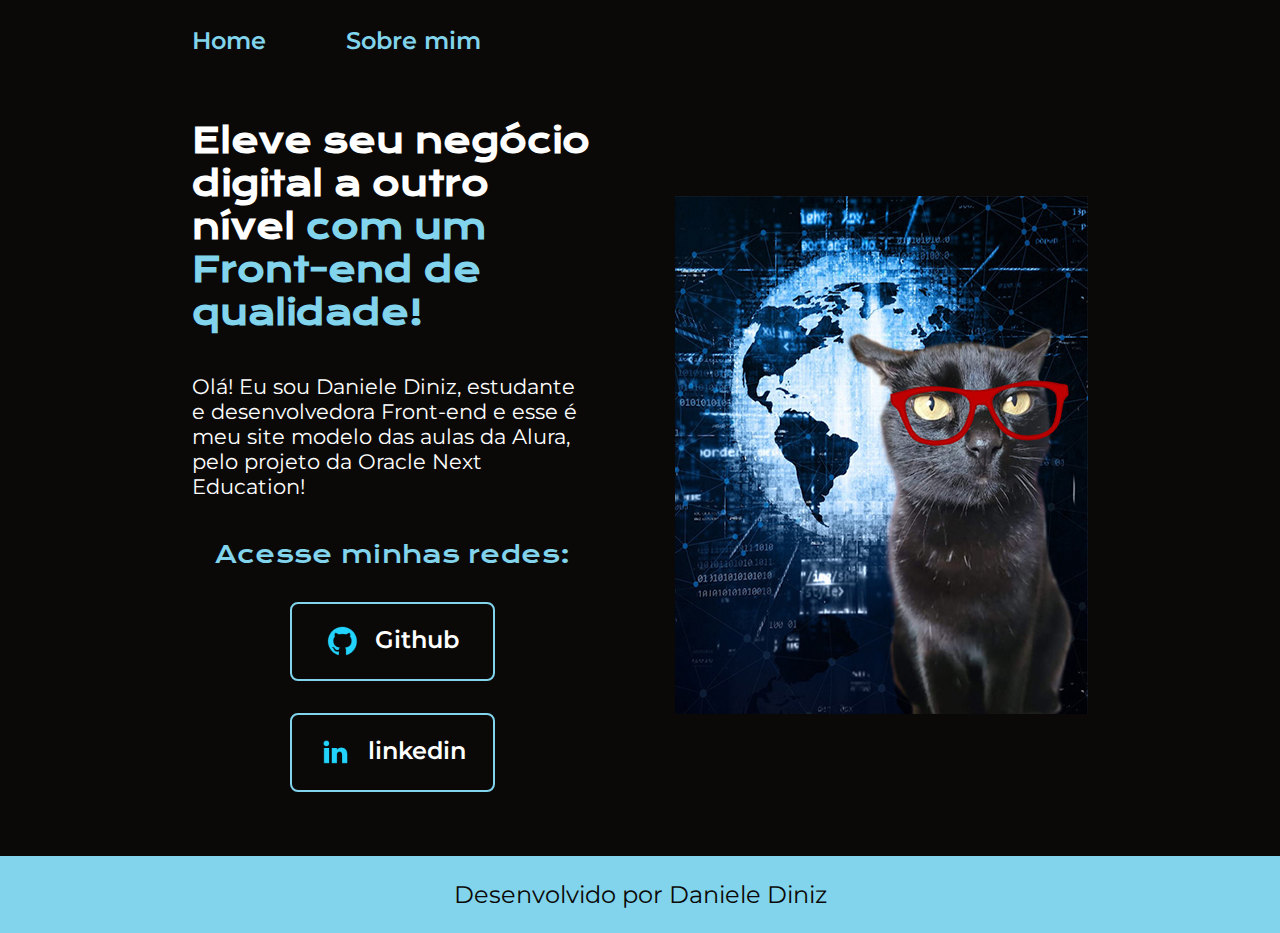
<file: index.html>
<!DOCTYPE html>
<html lang="pt-br">

<head>
    <meta charset="UTF-8">
    <meta http-equiv="X-UA-Compatible" content="IE=edge">
    <meta name="viewport" content="width=device-width, initial-scale=1.0">
    <title>Portifolio</title>
    <link rel="stylesheet" href="./Styles/style.css">
</head>

<body>
    <header class="cabecalho">
        <nav class="cabecalho__menu">
            <a class="cabecalho__menu__link" href="index.html">Home</a>
            <a class="cabecalho__menu__link" href="about.html">Sobre mim</a>
        </nav>
    </header>

    <main class="apresentacao">
        <section class="apresentacao__conteudo">
            <h1 class="apresentacao__conteudo__titulo">Eleve seu negócio digital a outro nível<strong 
            class="titulo-destaque"> com um Front-end de qualidade!
            </strong></h1>
            <p class="apresentacao__conteudo__texto">Olá! Eu sou Daniele Diniz, estudante e desenvolvedora
            Front-end e esse é meu site modelo das aulas da Alura, pelo projeto da Oracle Next Education! </p>
            <div class="apresentacao__links">
                <h2 class="apresentacao__links__subtitulo">Acesse minhas redes:</h2>
                <a class="apresentacao__links__navegacao" href="https://github.com/DanieleDiniz09">
                    <img src="github.png">
                    Github
                </a>
                <a class="apresentacao__links__navegacao" href="https://www.linkedin.com/in/daniele-diniz-gianasi/">
                    <img src="linkedin.png">
                    linkedin
                </a>
                
            </div>
        </section>
        <img class="apresentacao__imagem" src="SputGeekLOGO6m.jpg" alt="Foto da mascote SputGeek">
    </main>
    <footer class="rodape">
        <p>Desenvolvido por Daniele Diniz</p>
    </footer>
</body>

</html>
</file>
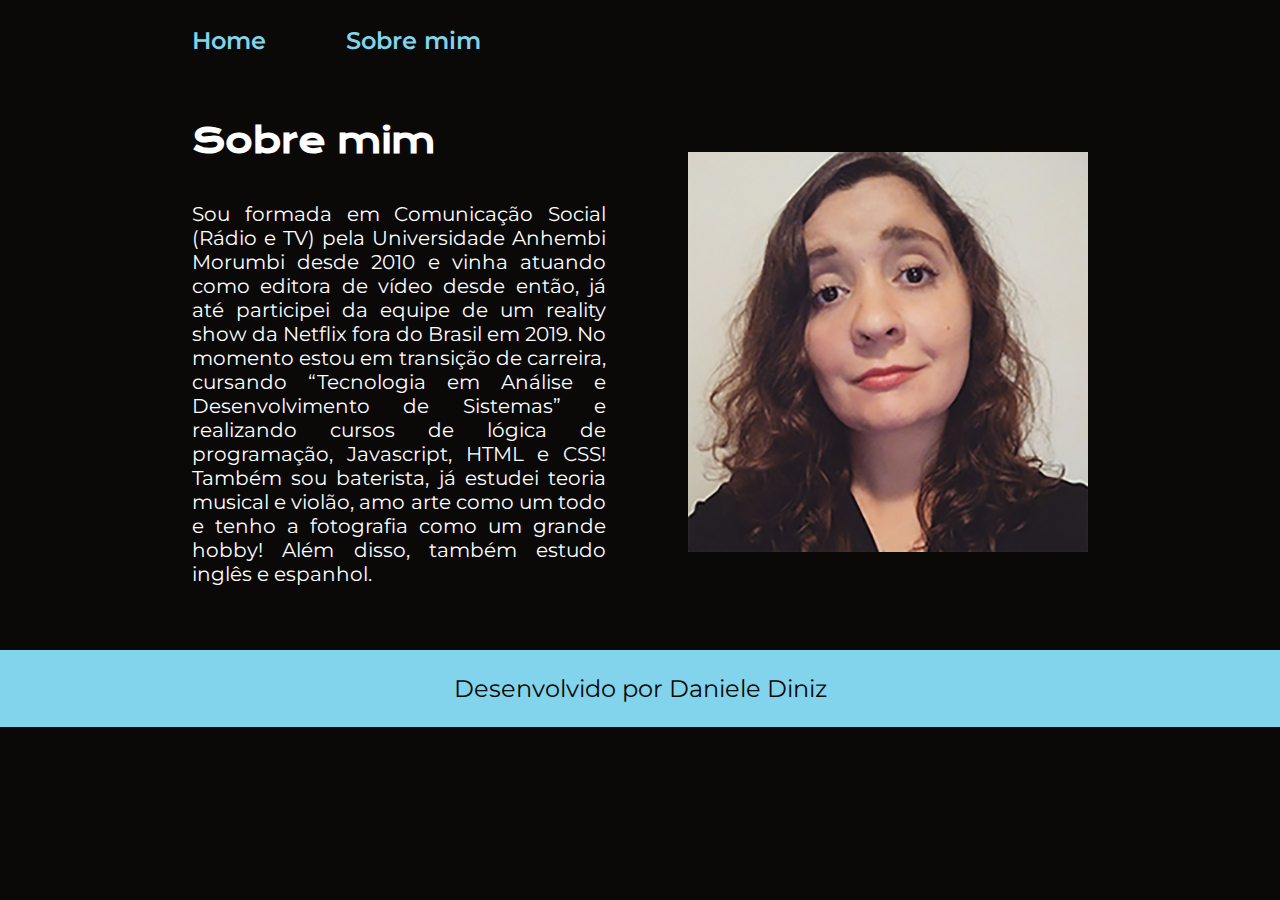
<file: about.html>
<!DOCTYPE html>
<html lang="pt-br">

<head>
    <meta charset="UTF-8">
    <meta http-equiv="X-UA-Compatible" content="IE=edge">
    <meta name="viewport" content="width=device-width, initial-scale=1.0">
    <title>Sobre mim</title>
    <link rel="stylesheet" href="./Styles/style.css">
</head>

<body>
    <header class="cabecalho">
        <nav class="cabecalho__menu">
            <a class="cabecalho__menu__link" href="index.html">Home</a>
            <a class="cabecalho__menu__link" href="about.html">Sobre mim</a>
        </nav>
    </header>

    <main class="apresentacao">
        <section class="apresentacao__conteudo">
            <h1 class="apresentacao__conteudo__titulo">Sobre mim</h1>
            <p class="apresentacao__conteudo__texto_2">Sou formada em Comunicação Social (Rádio e TV) pela 
                Universidade Anhembi Morumbi desde 2010 
                e vinha atuando como editora de vídeo desde então, 
                já até participei da equipe de um reality show da Netflix fora do Brasil em 2019.
                No momento estou em transição de carreira, cursando “Tecnologia em Análise e 
                Desenvolvimento de Sistemas” e realizando cursos de lógica de programação, Javascript, HTML e CSS! 
                Também sou baterista, já estudei teoria musical e violão, amo arte como um todo e tenho a fotografia como um grande hobby! 
                Além disso, também estudo inglês e espanhol.
            </p>
        </section>
        <img src="AboutMe.jpg" alt=" Foto Daniele">
    </main>

    </main>
      

    <footer class="rodape">
        <p>Desenvolvido por Daniele Diniz</p>
    </footer>
    
</body>
</html>
</file>
<file: Styles/style.css>
@import url('https://fonts.googleapis.com/css2?family=Krona+One&family=Montserrat:wght@400;600&display=swap');

:root{
    --cor-primaria: #0a0908;
    --cor-secundaria: white;
    --cor-terciaria: #81d4eb;
    --cor-hover: #272727;

    --fonte-primaria: 'Krona One', sans-serif;
    --fonte-secundaria: 'Montserrat', sans-serif;

}

*{
    margin: 0;
    padding: 0;
}

body{
    box-sizing: border-box;
    background-color: var(--cor-primaria);
    color: var(--cor-secundaria);
}

.cabecalho{
    padding: 2% 0 0 15% ;
}

.cabecalho__menu {
    display: flex;
    gap: 80px;
}

.cabecalho__menu__link {
    font-family: var(--fonte-secundaria);
    font-size: 1.5rem;
    font-weight: 600;
    color: var(--cor-terciaria);
    text-decoration: none;
}

.apresentacao{
    padding: 5% 15%;
    display: flex;
    align-items: center;
    justify-content: space-between;
    gap: 82px;
}

.apresentacao__conteudo{
    width: 50%;
    display: flex;
    flex-direction: column;
    gap: 40px;
}

.apresentacao__conteudo__titulo{
    font-size: 2.10rem;
    font-family: var(--fonte-primaria);
}

.titulo-destaque{
    color: var(--cor-terciaria);
}

.apresentacao__conteudo__texto{
    font-size: 1.3rem;
    font-family: var(--fonte-secundaria);
}

.apresentacao__conteudo__texto_2 {
    font-size: 1.25rem;
    font-family: var(--fonte-secundaria);
    text-align: justify;

}

.apresentacao__links{
    display: flex;
    flex-direction: column;
    justify-content: space-between;
    align-items: center;
    gap: 32px;
}

.apresentacao__links__subtitulo{
    font-family: var(--fonte-primaria);
    font-weight: 400;
    font-size: 1.5rem;
    color: var(--cor-terciaria);
}

.apresentacao__links__navegacao{
    display: flex;
    justify-content: center;
    gap: 16px;
    border: 2px solid var(--cor-terciaria);
    width: 50%;
    text-align: center;
    border-radius: 8px;
    font-size: 1.5rem;
    font-weight: 600;
    padding: 21.5px 0;
    text-decoration: none;
    color: var(--cor-secundaria);
    font-family: var(--fonte-secundaria);
}

.apresentacao__links__link:hover{
    background-color: var(--cor-hover);
}

.apresentacao__imagem{
    width: 50%;
}

.rodape {
    padding: 1.5rem;
    color: var(--cor-primaria);
    background-color: var(--cor-terciaria);
    text-align: center;
    font-family: var(--fonte-secundaria);
    font-size: 24px;
    font-weight: 400;
}

@media (max-width: 1200px) {
    .cabecalho {
        padding: 10%;
    }

    .cabecalho__menu {
        justify-content: center;
    }

    .apresentacao {
        flex-direction: column-reverse;
        padding: 5%;
    }

    .apresentacao__conteudo {
        width: auto;
    }


   
}
</file>
